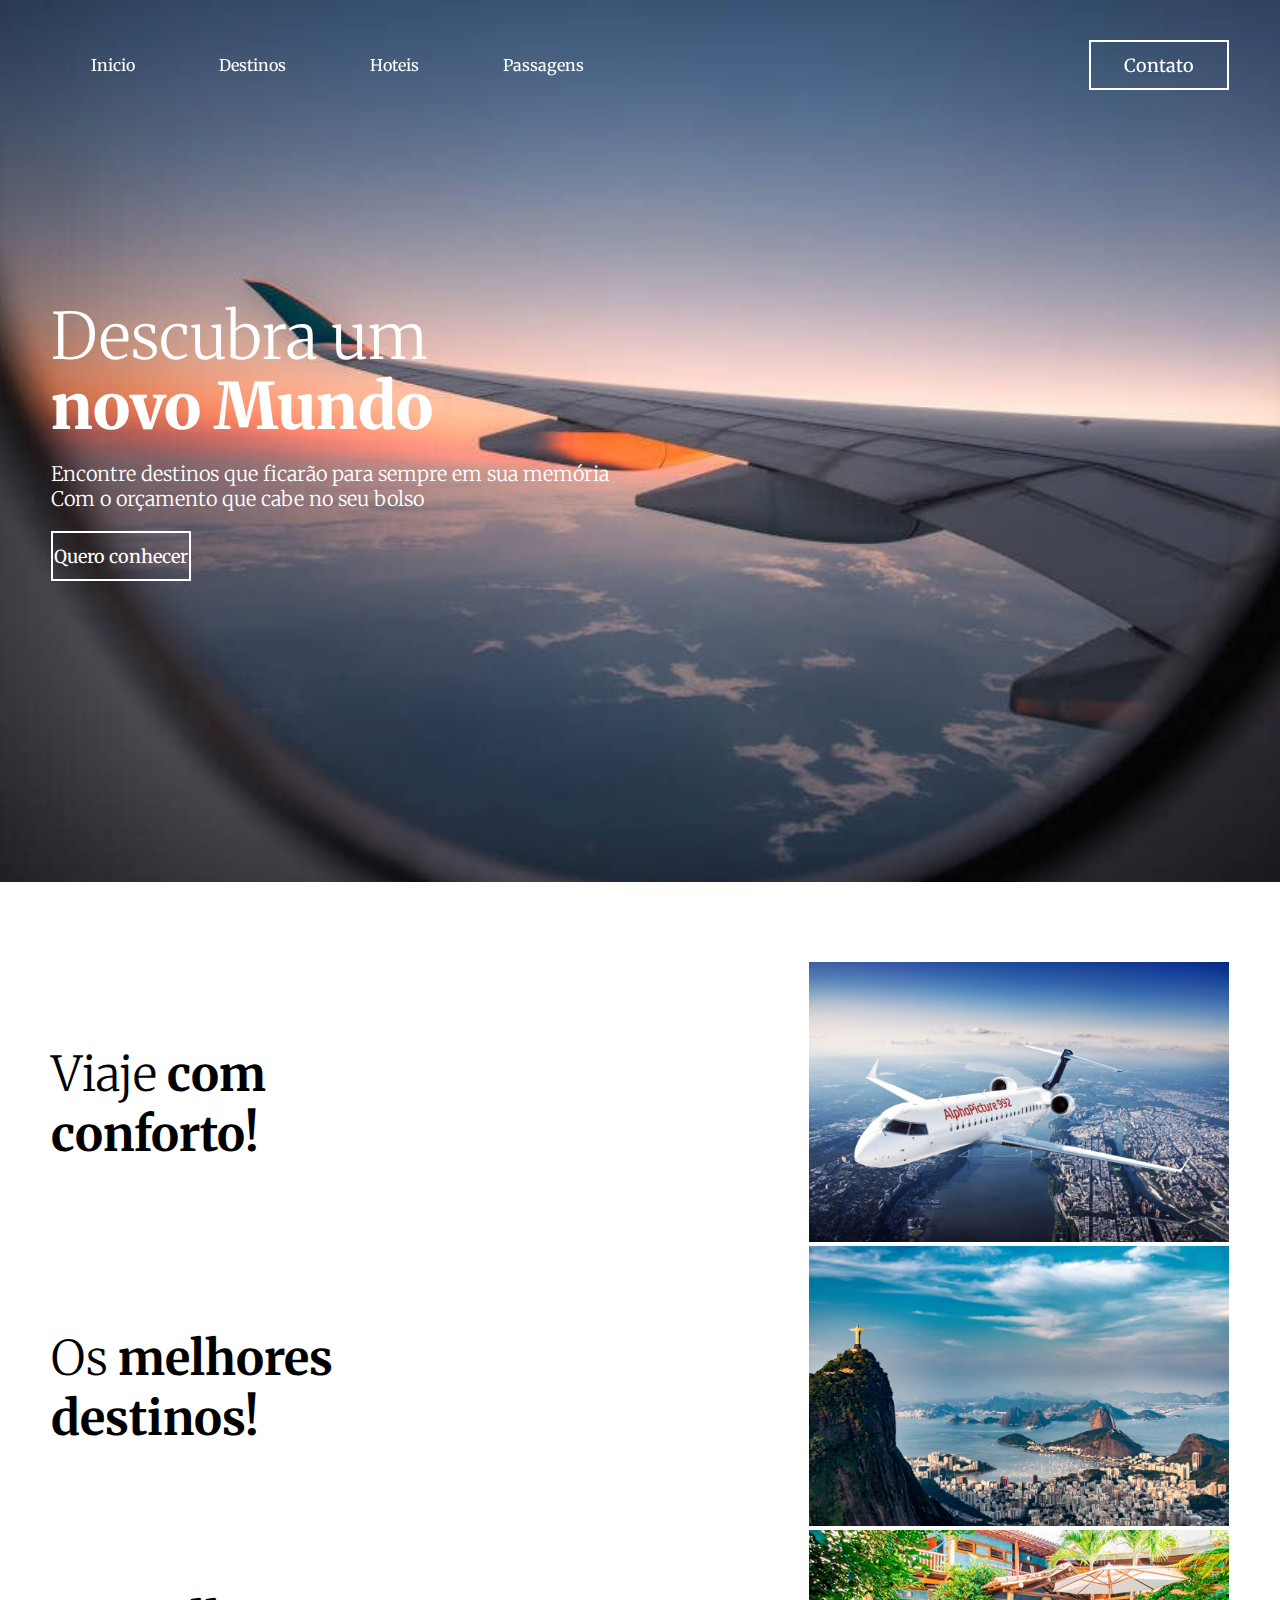
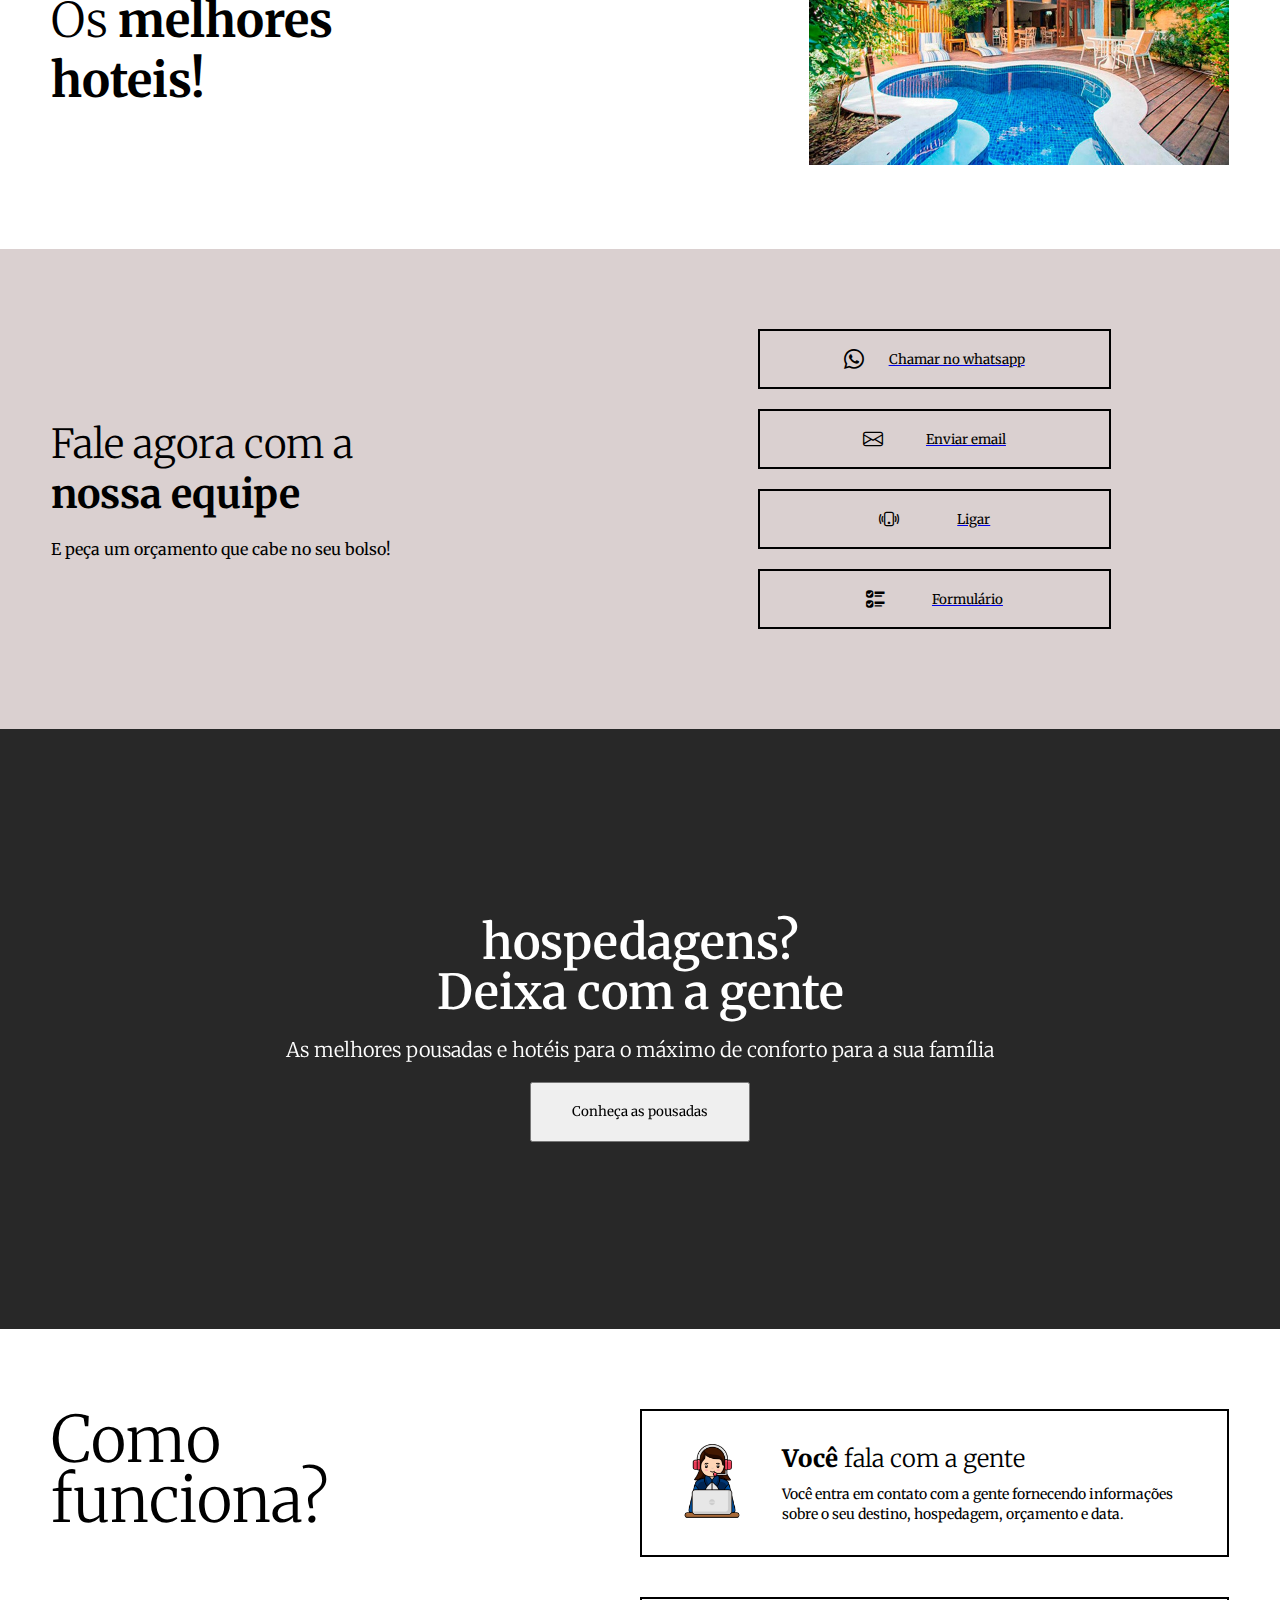
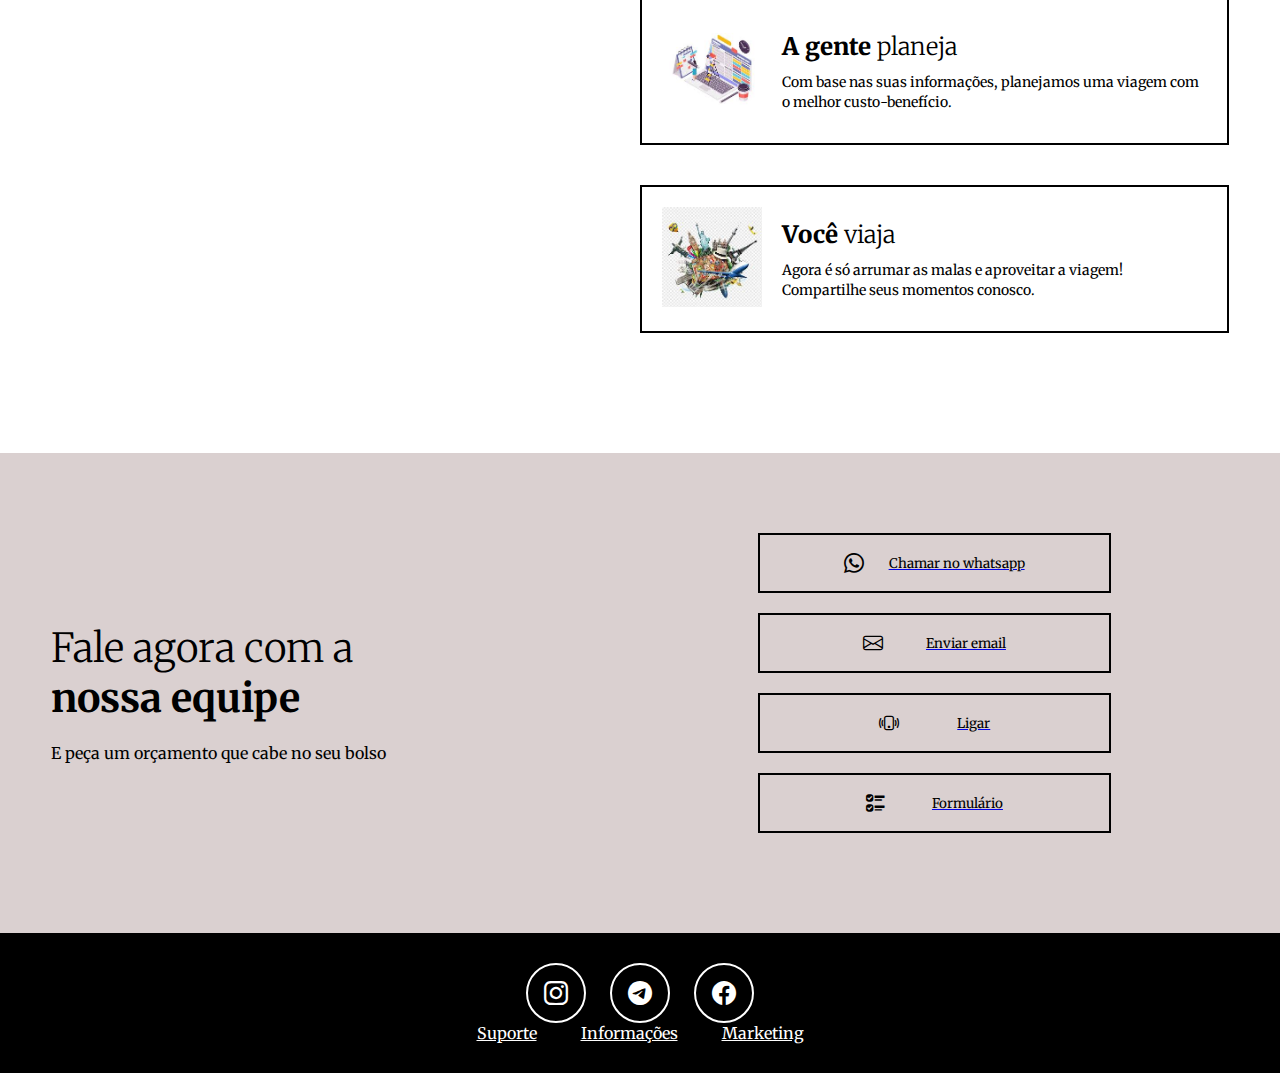
<file: index.html>
<!DOCTYPE html> 
<html lang="pt-br"> 
<head>   
<meta name="viewport" content="width=device-width, initial-scale=1.0">   
<link rel="stylesheet" href="style.css">
<link rel="stylesheet" href="responsive.css" media="screen">
 <!-- Importação das fontes do Google Fonts -->
    <link rel="preconnect" href="https://fonts.googleapis.com">
    <link rel="preconnect" href="https://fonts.gstatic.com" crossorigin>
    <link href="https://fonts.googleapis.com/css2?family=Merriweather:ital,opsz,wght@0,18..144,300..900;1,18..144,300..900&display=swap" rel="stylesheet">
<!-- Título da página exibido na aba do navegador -->
<title>passagens de avião</title> 
<!-- Importa os ícones do Bootstrap (fontes de ícones) -->
    <link rel="stylesheet" href="https://cdn.jsdelivr.net/npm/bootstrap-icons@1.13.1/font/bootstrap-icons.min.css">
</head> 
<!-- HEADER -->
    <header>
  <div class="interface">
    <!-- Menu Desktop -->
    <section class="menu-desktop">
      <nav>
        <ul>
          <li><a href="./index.html">Inicio</a></li>
          <li><a href="./destino.html">Destinos</a></li>
          <li><a href="./hoteis.html">Hoteis</a></li>
          <li><a href="./passagens.html">Passagens</a></li>
        </ul>
      </nav>
    </section>

    <!-- Botão hamburguer + Menu Mobile -->
    <div class="menu-mobile">
      <div class="btn-menu" id="btn-menu">
        <span></span>
        <span></span>
        <span></span>
      </div>
      <nav id="nav-mobile">
        <ul>
          <li><a href="./index.html">Inicio</a></li>
          <li><a href="./destino.html">Destinos</a></li>
          <li><a href="./hoteis.html">Hoteis</a></li>
          <li><a href="./passagens.html">Passagens</a></li>
         
        </ul>
      </nav>
    </div>

    <!-- Botão de Contato -->
    <section class="btn-contato">
      <a href="#"><button>Contato</button></a>
    </section>
  </div>
</header>

    </header>

    <!-- Seção principal com chamada visual do site -->
    <section class="hero-site">
        <div class="interface">
            <div class="txt-hero">
                <h1>Descubra um  <span>novo Mundo</span></h1>
                <p>Encontre destinos que ficarão para sempre em sua memória 
                <span>Com o orçamento que cabe no seu bolso</span></p>
                <a href="#">
                    <button>Quero conhecer</button>
                </a>
            </div>
        </div>
    </section>

    <!-- Seção com vantagens oferecidas -->
    <section class="vantagens">
        <div class="interface">
            
            <!-- Cada article representa uma vantagem -->
            <article class="itens-container">
                <div class="txt-itens">
                    <h3><span>Viaje</span> com<br> conforto! </h3>
                </div>
                <div class="img-itens">
                    <img src="../img/avião.jpg">
                </div>
            </article>
            
            <article class="itens-container">
                <div class="txt-itens">
                    <h3><span>Os</span> melhores<br> destinos! </h3>
                </div>
                
                <div class="img-itens">
                    <img src="../img/rio.jpg" alt="">
                </div>
            </article>

            <article class="itens-container">
                <div class="txt-itens">
                    <h3><span>Os</span> melhores<br> hoteis! </h3>
                 
                </div>
                <div class="img-itens">
                    <img src="../img/pousadas-nordeste_rosa-dos-ventos_1.jpg">
                </div>
            </article>

        </div>
    </section>

    <!-- Seção de contato com botões interativos -->
    <section class="contato">
        <div class="interface">
            <article class="txt-contato">
                <h3>Fale agora com a <span>nossa equipe</span></h3>
                <p>E peça um orçamento que cabe no seu bolso!</p>
            </article>
           
            <article class="icons-contato">
                <!-- Botão com ícone do WhatsApp -->
                <a href="#">
                    <button><i class="bi bi-whatsapp"></i> <p>Chamar no whatsapp</p></button> 
                </a>
                <!-- Botão com ícone de email -->
                <a href="#">
                    <button><i class="bi bi-envelope"></i><p>Enviar email</p></button> 
                </a>
                <!-- Botão com ícone de telefone -->
                <a href="#">
                    <button><i class="bi bi-phone-vibrate"></i><p>Ligar</p></button> 
                </a>
                <!-- Botão com ícone de formulário -->
                <a href="#">
                    <button><i class="bi bi-ui-checks"></i><p>Formulário</p></button> 
                </a>
            </article>
        </div>
    </section>

    <!-- Seção sobre hospedagens -->
    <section class="hoteis">
        <div class="interface">
            <h3>hospedagens? <span>Deixa com a gente</span></h3>
            <p>As melhores pousadas e hotéis para o máximo de conforto para a sua família</p>
            <a href="#">
                <button>Conheça as pousadas</button>
            </a>
        </div>

        <!-- Camada escura sobre a imagem de fundo (possivelmente para contraste) -->
        <div class="overlay"></div>
    </section>

    <!-- Seção explicando como funciona o serviço -->
    <section class="como-funciona">
        <div class="interface">
            <div class="txt-funciona">
                <h3>Como <span>funciona?</span></h3>
            </div>

            <div class="instrucoes">
                <!-- Etapa 1 -->
                <article class="instru-box">
                    <div class="img-instru-box">
                        <img src="../img/moça.png" alt="">
                    </div>
                    <div class="txt-instru-box">
                        <h4>Você <span>fala com a gente</span></h4>
                        <p>Você entra em contato com a gente fornecendo informações sobre o seu destino, hospedagem, orçamento e data.</p>  
                    </div>
                </article>

                <!-- Etapa 2 -->
                <article class="instru-box">
                    <div class="img-instru-box">
                        <img src="../img/planejamento.jpeg">
                    </div>
                    <div class="txt-instru-box">
                        <h4>A gente <span>planeja</span></h4>
                        <p>Com base nas suas informações, planejamos uma viagem com o melhor custo-benefício.</p>  
                    </div>
                </article>

                <!-- Etapa 3 -->
                <article class="instru-box">
                    <div class="img-instru-box">
                        <img src="../img/viagem.jpeg">
                    </div>
                    <div class="txt-instru-box">
                        <h4>Você <span>viaja</span></h4>
                        <p>Agora é só arrumar as malas e aproveitar a viagem! Compartilhe seus momentos conosco.</p>  
                    </div>
                </article>
            </div>
        </div>
    </section>

    <!-- Repetição da seção de contato (pode ser para reforçar o CTA no final) -->
    <section class="contato">
        <div class="interface">
            <article class="txt-contato">
                <h3>Fale agora com a <span>nossa equipe</span></h3>
                <p>E peça um orçamento que cabe no seu bolso</p>
            </article>
           
            <article class="icons-contato">
                <a href="#">
                    <button><i class="bi bi-whatsapp"></i> <p>Chamar no whatsapp</p></button> 
                </a>
                <a href="#">
                    <button><i class="bi bi-envelope"></i><p>Enviar email</p></button> 
                </a>
                <a href="#">
                    <button><i class="bi bi-phone-vibrate"></i><p>Ligar</p></button> 
                </a>
                <a href="#">
                    <button><i class="bi bi-ui-checks"></i><p>Formulário</p></button> 
                </a>
            </article>
        </div>
    </section>

    <!-- Rodapé do site com redes sociais e links úteis -->
    <footer>
        <div class="interface">

            <!-- Ícones de redes sociais -->
            <section class="top-footer">
                <a href="#"><button><i class="bi bi-instagram"></i></button></a>
                <a href="#"><button><i class="bi bi-telegram"></i></button></a>
                <a href="#"><button><i class="bi bi-facebook"></i></button></a>
            </section>

            <!-- Links rápidos do rodapé -->
            <section class="middle-footer">
                <a href="#">Suporte</a>
                <a href="#">Informações</a>
                <a href="#">Marketing</a>
            </section>

            <!-- Área vazia, possível para direitos autorais ou termos -->
            <section class="bottom-footer">
            </section>
        </div>
    </footer>
<script>
  const btnMenu = document.getElementById('btn-menu');
  const navMobile = document.getElementById('nav-mobile');

  btnMenu.addEventListener('click', () => {
    navMobile.classList.toggle('active');
  });
</script>

</body> 
</html>
</file>
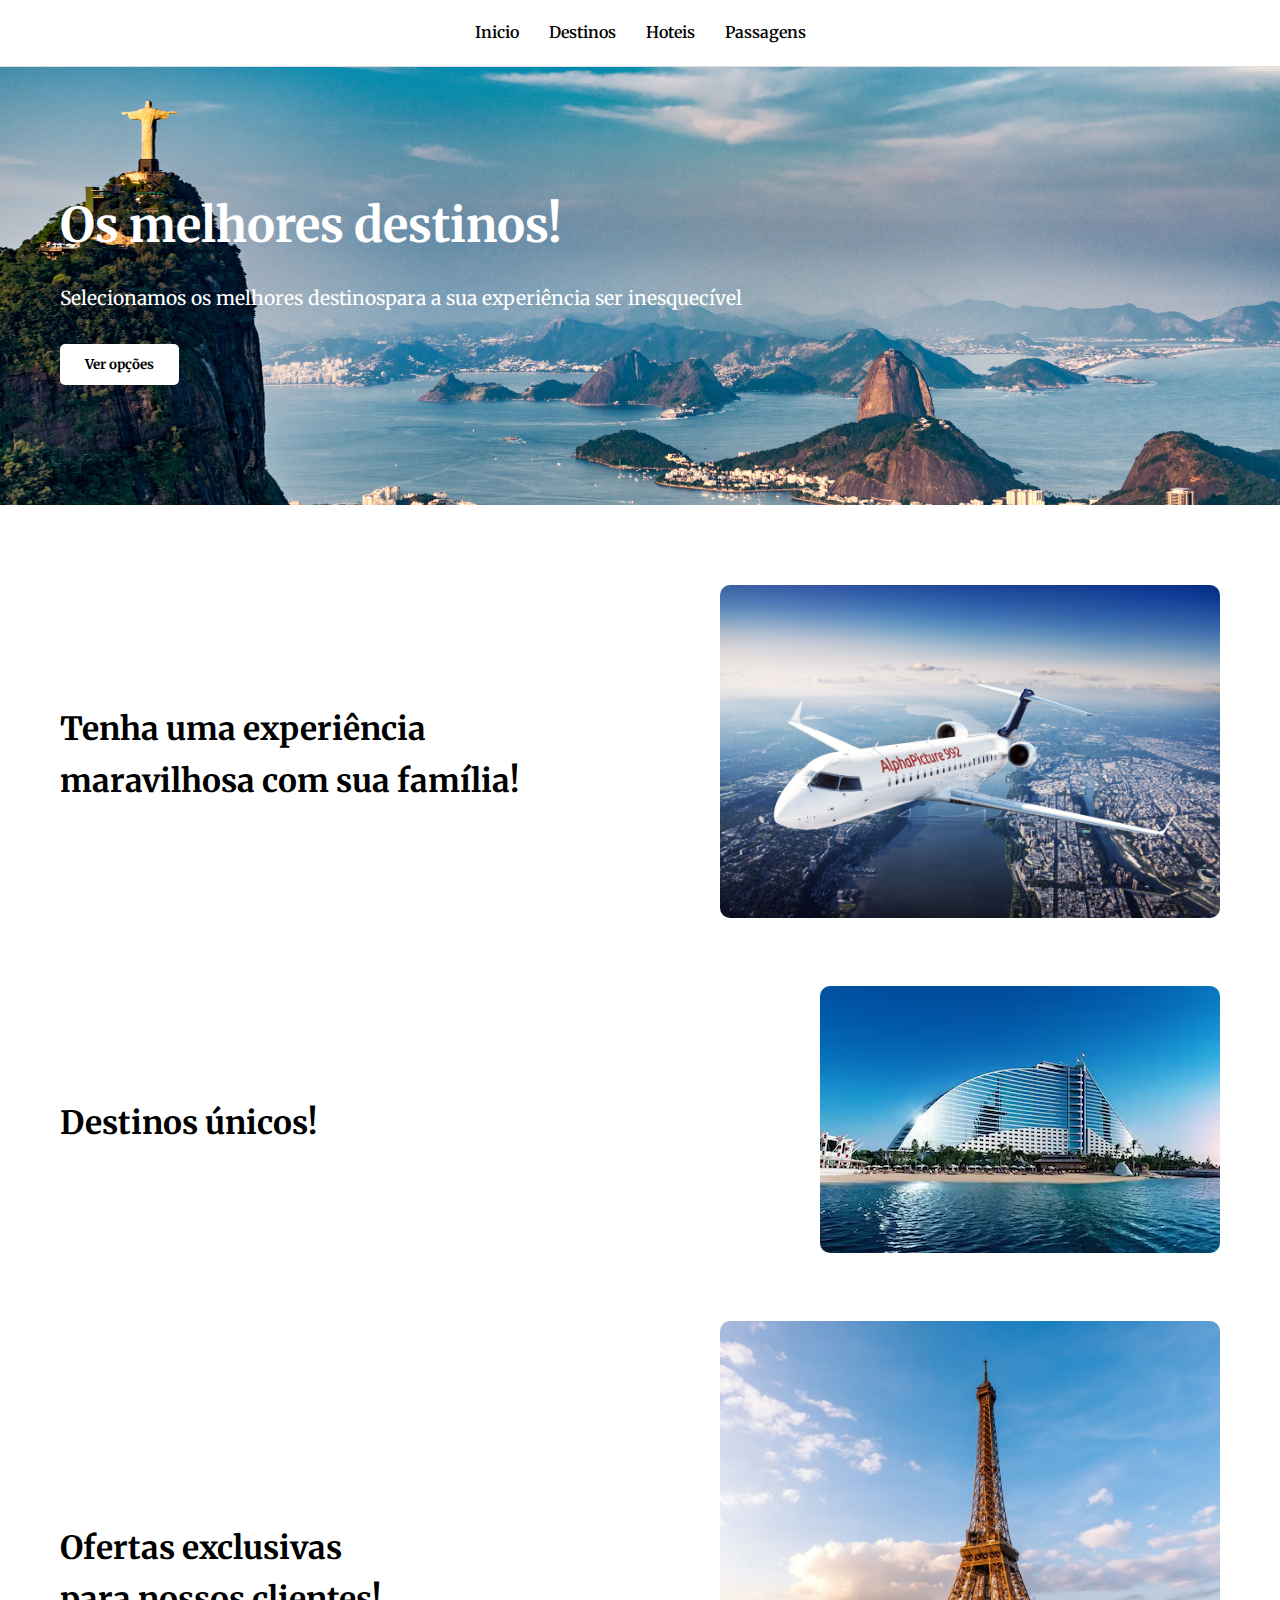
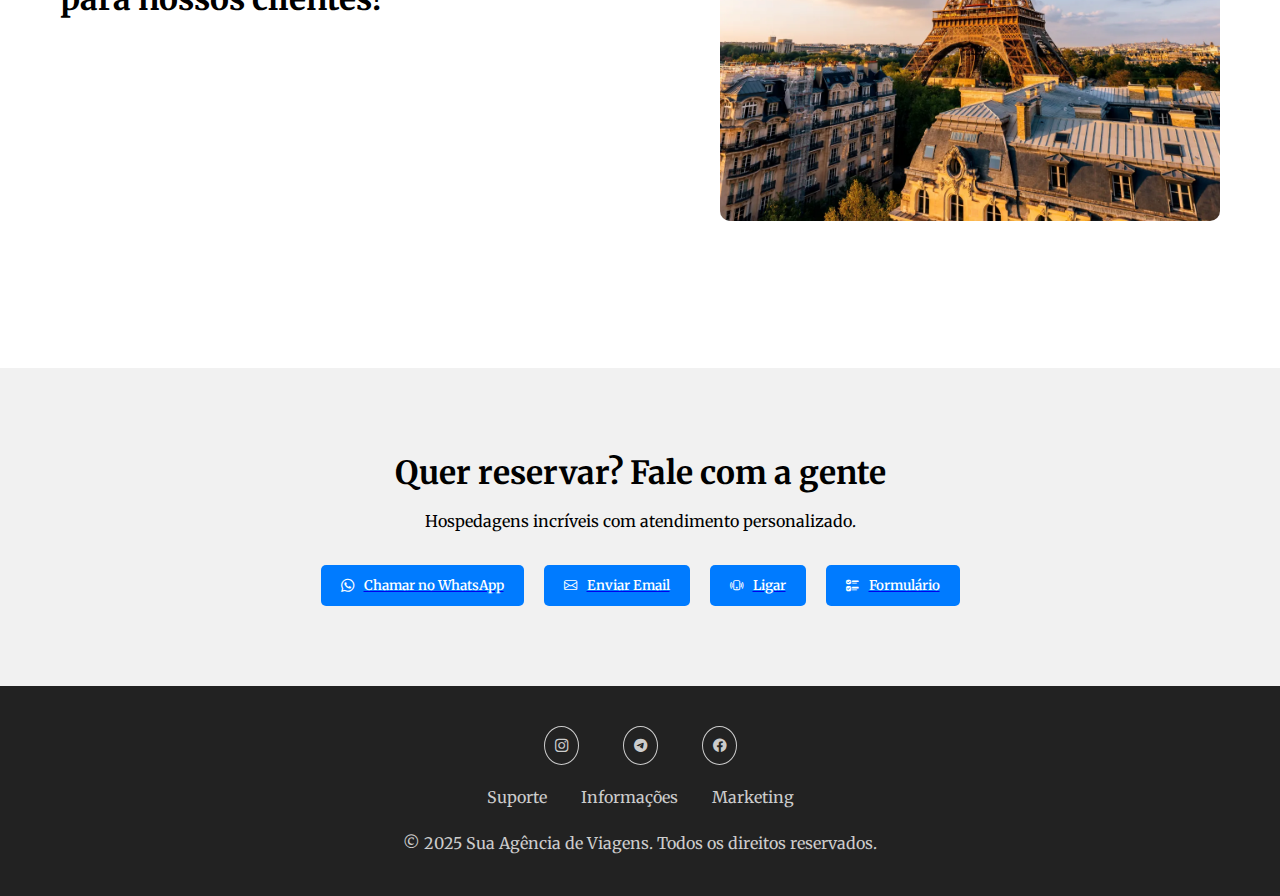
<file: destino.html>
<!DOCTYPE html>
<html lang="pt-br">
<head>
    <meta name="viewport" content="width=device-width, initial-scale=1.0">
    <link rel="stylesheet" href="destino.css">
    <link rel="stylesheet" href="responsive.css" media="screen">
    <link rel="preconnect" href="https://fonts.googleapis.com">
    <link rel="preconnect" href="https://fonts.gstatic.com" crossorigin>
    <link href="https://fonts.googleapis.com/css2?family=Merriweather:wght@300;600;800&display=swap" rel="stylesheet">
    <link rel="stylesheet" href="https://cdn.jsdelivr.net/npm/bootstrap-icons@1.13.1/font/bootstrap-icons.min.css">
    <title>Hotéis & Pousadas</title>
</head>
<body>

    <!-- HEADER -->
    <header>
        <div class="interface">
            <section class="menu-desktop">
                <nav>
                    <ul>
                        <li><a href="index.html">Inicio</a></li>
                        <li><a href="destino.html">Destinos</a></li>
                        <li><a href="hoteis.html">Hoteis</a></li>
                        <li><a href="passagens.html">Passagens</a></li>
                    </ul>
                </nav>
            </section>
           
        </div>
    </header>

    <!-- HERO SECTION: HOTÉIS -->
    <section class="hero-site" style="background-image: url(../img/rio.jpg);">
        <div class="interface">
            <div class="txt-hero">
                <h1> <span>Os melhores destinos!</span></h1>
                <p>Selecionamos os melhores destinos<span>para a sua experiência ser inesquecível</span></p>
                <a href="#"><button>Ver opções</button></a>
            </div>
        </div>
    </section>

    <!-- VANTAGENS -->
    <section class="vantagens">
        <div class="interface">

            <article class="itens-container">
                <div class="txt-itens">
                    <h3><span>Tenha uma experiência</span><br>maravilhosa com sua família!</h3>
                </div>
                <div class="img-itens">
                    <img src="../img/avião.jpg" alt="Hotel de luxo">
                </div>
            </article>

            <article class="itens-container">
                <div class="txt-itens">
                    <h3><span>Destinos</span> únicos!</h3>
                </div>
                <div class="img-itens">
                    <img src="../img/prédio" alt="">
                </div>
            </article>

            <article class="itens-container">
                <div class="txt-itens">
                    <h3><span>Ofertas</span> exclusivas<br> para nossos clientes!</h3>
                </div>
                <div class="img-itens">
                    <img src="../img/torre-eiffel.webp" alt="Promoção hotel">
                </div>
            </article>

        </div>
    </section>

    <!-- CONTATO -->
    <section class="contato">
        <div class="interface">
            <article class="txt-contato">
                <h3>Quer reservar? <span>Fale com a gente</span></h3>
                <p>Hospedagens incríveis com atendimento personalizado.</p>
            </article>
            <article class="icons-contato">
                <a href="#"><button><i class="bi bi-whatsapp"></i><p>Chamar no WhatsApp</p></button></a>
                <a href="#"><button><i class="bi bi-envelope"></i><p>Enviar Email</p></button></a>
                <a href="#"><button><i class="bi bi-phone-vibrate"></i><p>Ligar</p></button></a>
                <a href="#"><button><i class="bi bi-ui-checks"></i><p>Formulário</p></button></a>
            </article>
        </div>
    </section>

    <!-- FOOTER -->
    <footer>
        <div class="interface">
            <section class="top-footer">
                <a href="#"><button><i class="bi bi-instagram"></i></button></a>
                <a href="#"><button><i class="bi bi-telegram"></i></button></a>
                <a href="#"><button><i class="bi bi-facebook"></i></button></a>
            </section>
            <section class="middle-footer">
                <a href="#">Suporte</a>
                <a href="#">Informações</a>
                <a href="#">Marketing</a>
            </section>
            <section class="bottom-footer">
                <p>&copy; 2025 Sua Agência de Viagens. Todos os direitos reservados.</p>
            </section>
        </div>
    </footer>

</body>
</html>
</file>
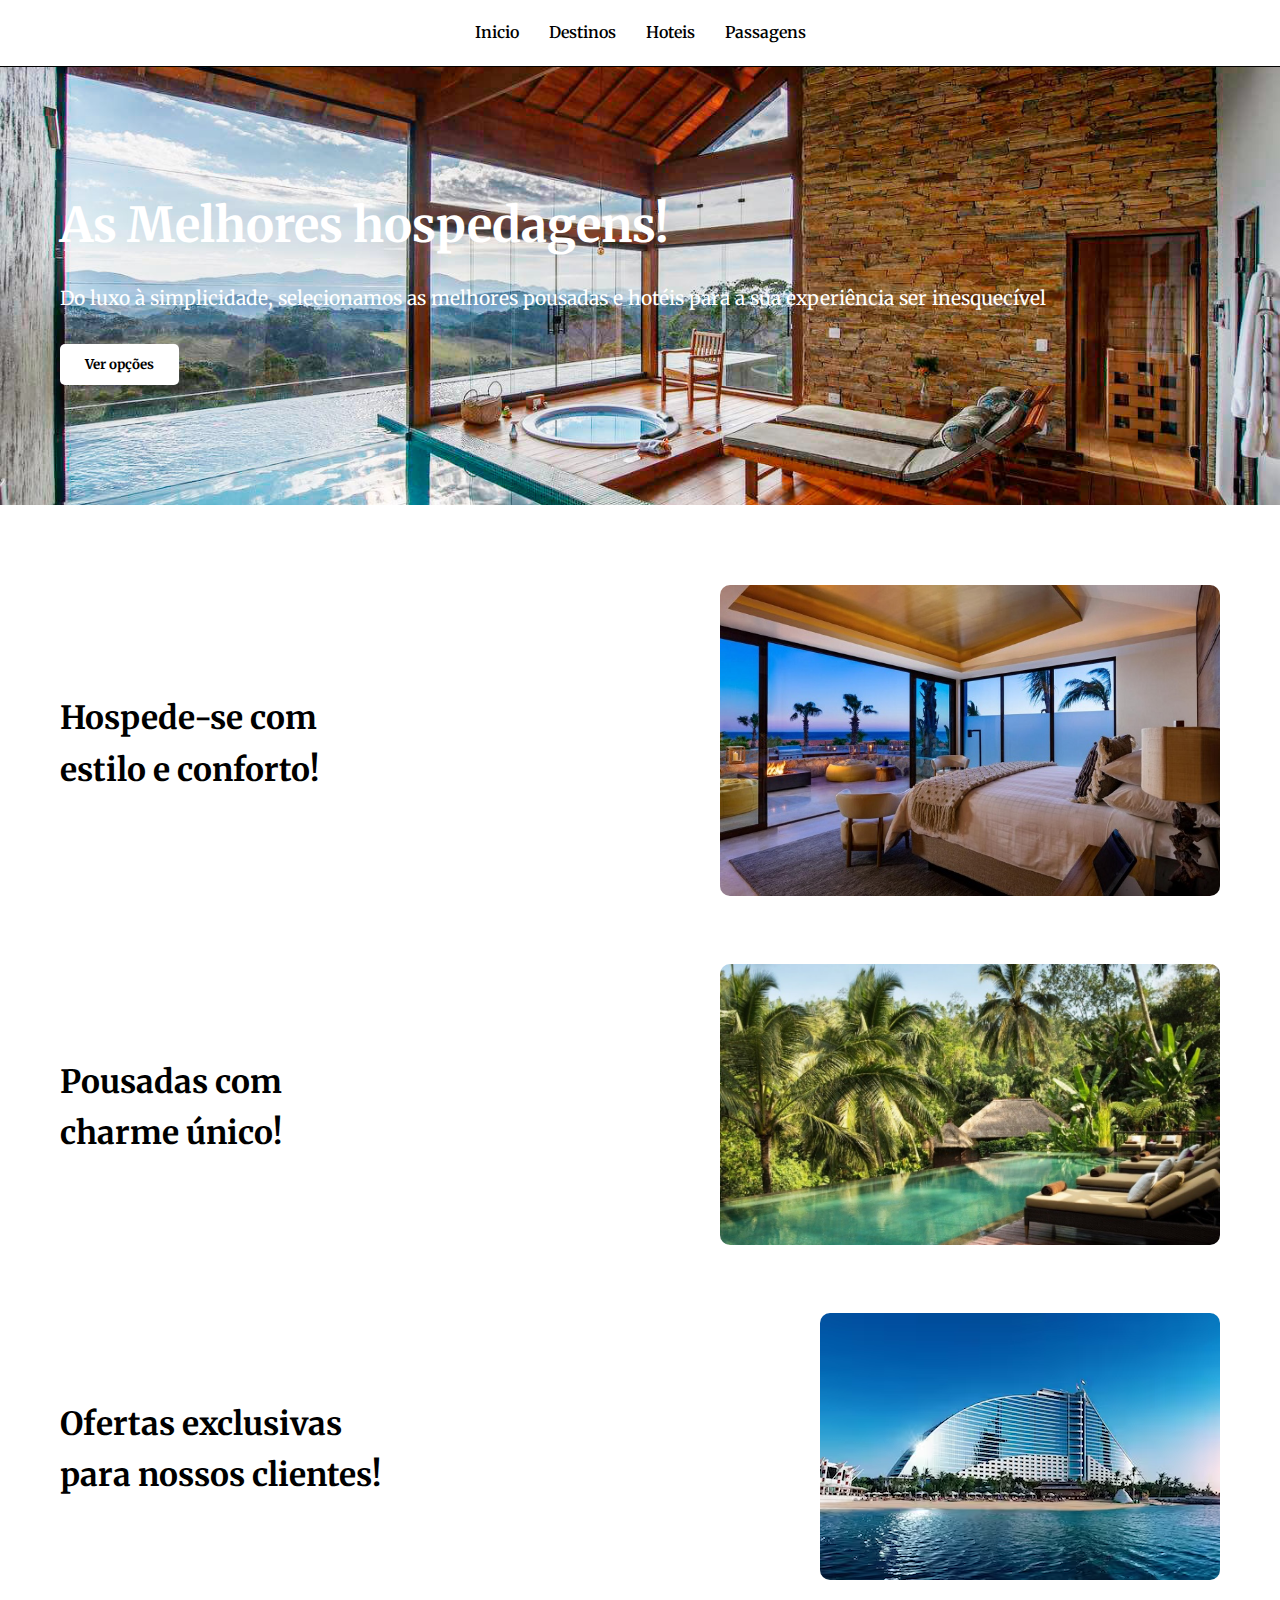
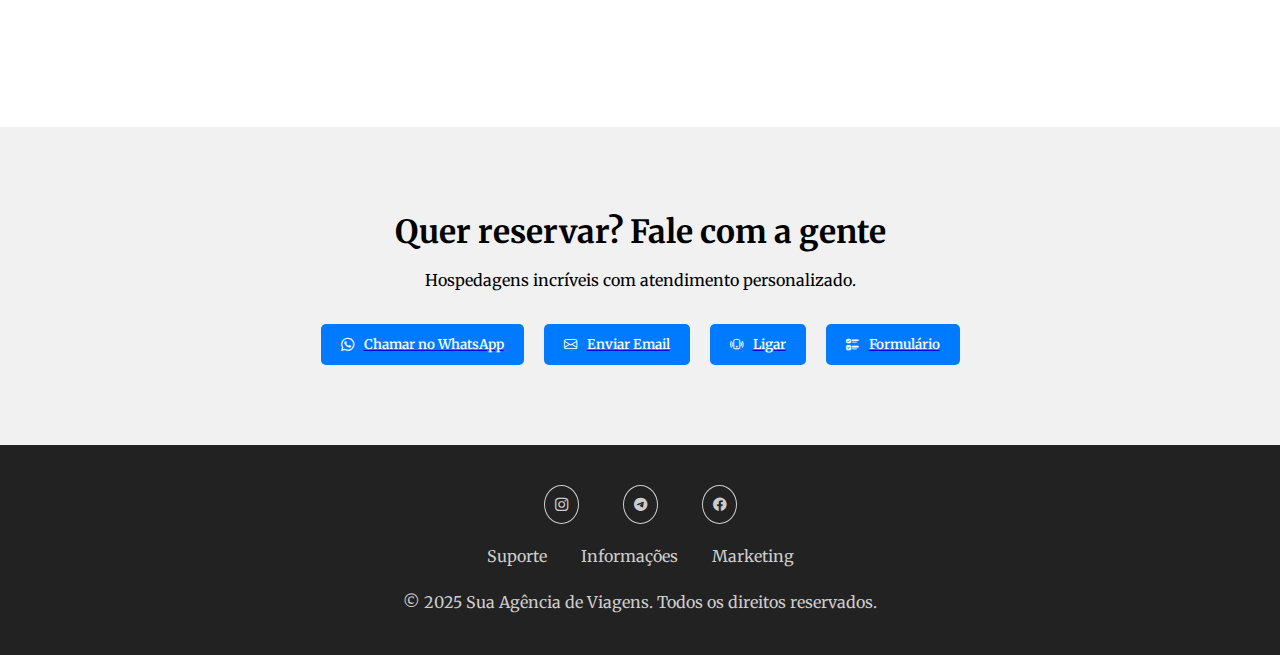
<file: hoteis.html>
<!DOCTYPE html>
<html lang="pt-br">
<head>
    <meta name="viewport" content="width=device-width, initial-scale=1.0">
    <link rel="stylesheet" href="hoteis.css">
    <link rel="stylesheet" href="responsive.css" media="screen">
    <link rel="preconnect" href="https://fonts.googleapis.com">
    <link rel="preconnect" href="https://fonts.gstatic.com" crossorigin>
    <link href="https://fonts.googleapis.com/css2?family=Merriweather:wght@300;600;800&display=swap" rel="stylesheet">
    <link rel="stylesheet" href="https://cdn.jsdelivr.net/npm/bootstrap-icons@1.13.1/font/bootstrap-icons.min.css">
    <title>Hotéis & Pousadas</title>
</head>
<body>

    <!-- HEADER -->
    <header>
        <div class="interface">
            <section class="menu-desktop">
                <nav>
                    <ul>
                        <li><a href="index.html">Inicio</a></li>
                        <li><a href="destino.html">Destinos</a></li>
                        <li><a href="hoteis.html">Hoteis</a></li>
                        <li><a href="passagens.html">Passagens</a></li>
                    </ul>
                </nav>
            </section>
           
        </div>
    </header>

    <!-- HERO SECTION: HOTÉIS -->
    <section class="hero-site" style="background-image: url(../img/pousada-quinta-dos-pinhais-1.jpg);">
        <div class="interface">
            <div class="txt-hero">
                <h1>As <span>Melhores hospedagens!</span></h1>
                <p>Do luxo à simplicidade, selecionamos as melhores pousadas e hotéis <span>para a sua experiência ser inesquecível</span></p>
                <a href="#"><button>Ver opções</button></a>
            </div>
        </div>
    </section>

    <!-- VANTAGENS DOS HOTÉIS -->
    <section class="vantagens">
        <div class="interface">

            <article class="itens-container">
                <div class="txt-itens">
                    <h3>Hospede-se com<br>estilo e conforto!</h3>
                </div>
                <div class="img-itens">
                    <img src="../img/quarto-hotel-de-luxo-los-cabos.jpg" alt="Hotel de luxo">
                </div>
            </article>

            <article class="itens-container">
                <div class="txt-itens">
                    <h3>Pousadas com<br>charme único!</h3>
                </div>
                <div class="img-itens">
                    <img src="../img/hotel natureza.jpg" alt="Pousada natureza">
                </div>
            </article>

            <article class="itens-container">
                <div class="txt-itens">
                    <h3>Ofertas exclusivas<br> para nossos clientes!</h3>
                </div>
                <div class="img-itens">
                    <img src="../img/prédio" alt="Promoção hotel">
                </div>
            </article>

        </div>
    </section>

    <!-- CONTATO -->
    <section class="contato">
        <div class="interface">
            <article class="txt-contato">
                <h3>Quer reservar? <span>Fale com a gente</span></h3>
                <p>Hospedagens incríveis com atendimento personalizado.</p>
            </article>
            <article class="icons-contato">
                <a href="#"><button><i class="bi bi-whatsapp"></i><p>Chamar no WhatsApp</p></button></a>
                <a href="#"><button><i class="bi bi-envelope"></i><p>Enviar Email</p></button></a>
                <a href="#"><button><i class="bi bi-phone-vibrate"></i><p>Ligar</p></button></a>
                <a href="#"><button><i class="bi bi-ui-checks"></i><p>Formulário</p></button></a>
            </article>
        </div>
    </section>

    <!-- FOOTER -->
    <footer>
        <div class="interface">
            <section class="top-footer">
                <a href="#"><button><i class="bi bi-instagram"></i></button></a>
                <a href="#"><button><i class="bi bi-telegram"></i></button></a>
                <a href="#"><button><i class="bi bi-facebook"></i></button></a>
            </section>
            <section class="middle-footer">
                <a href="#">Suporte</a>
                <a href="#">Informações</a>
                <a href="#">Marketing</a>
            </section>
            <section class="bottom-footer">
                <p>&copy; 2025 Sua Agência de Viagens. Todos os direitos reservados.</p>
            </section>
        </div>
    </footer>

</body>
</html>
</file>
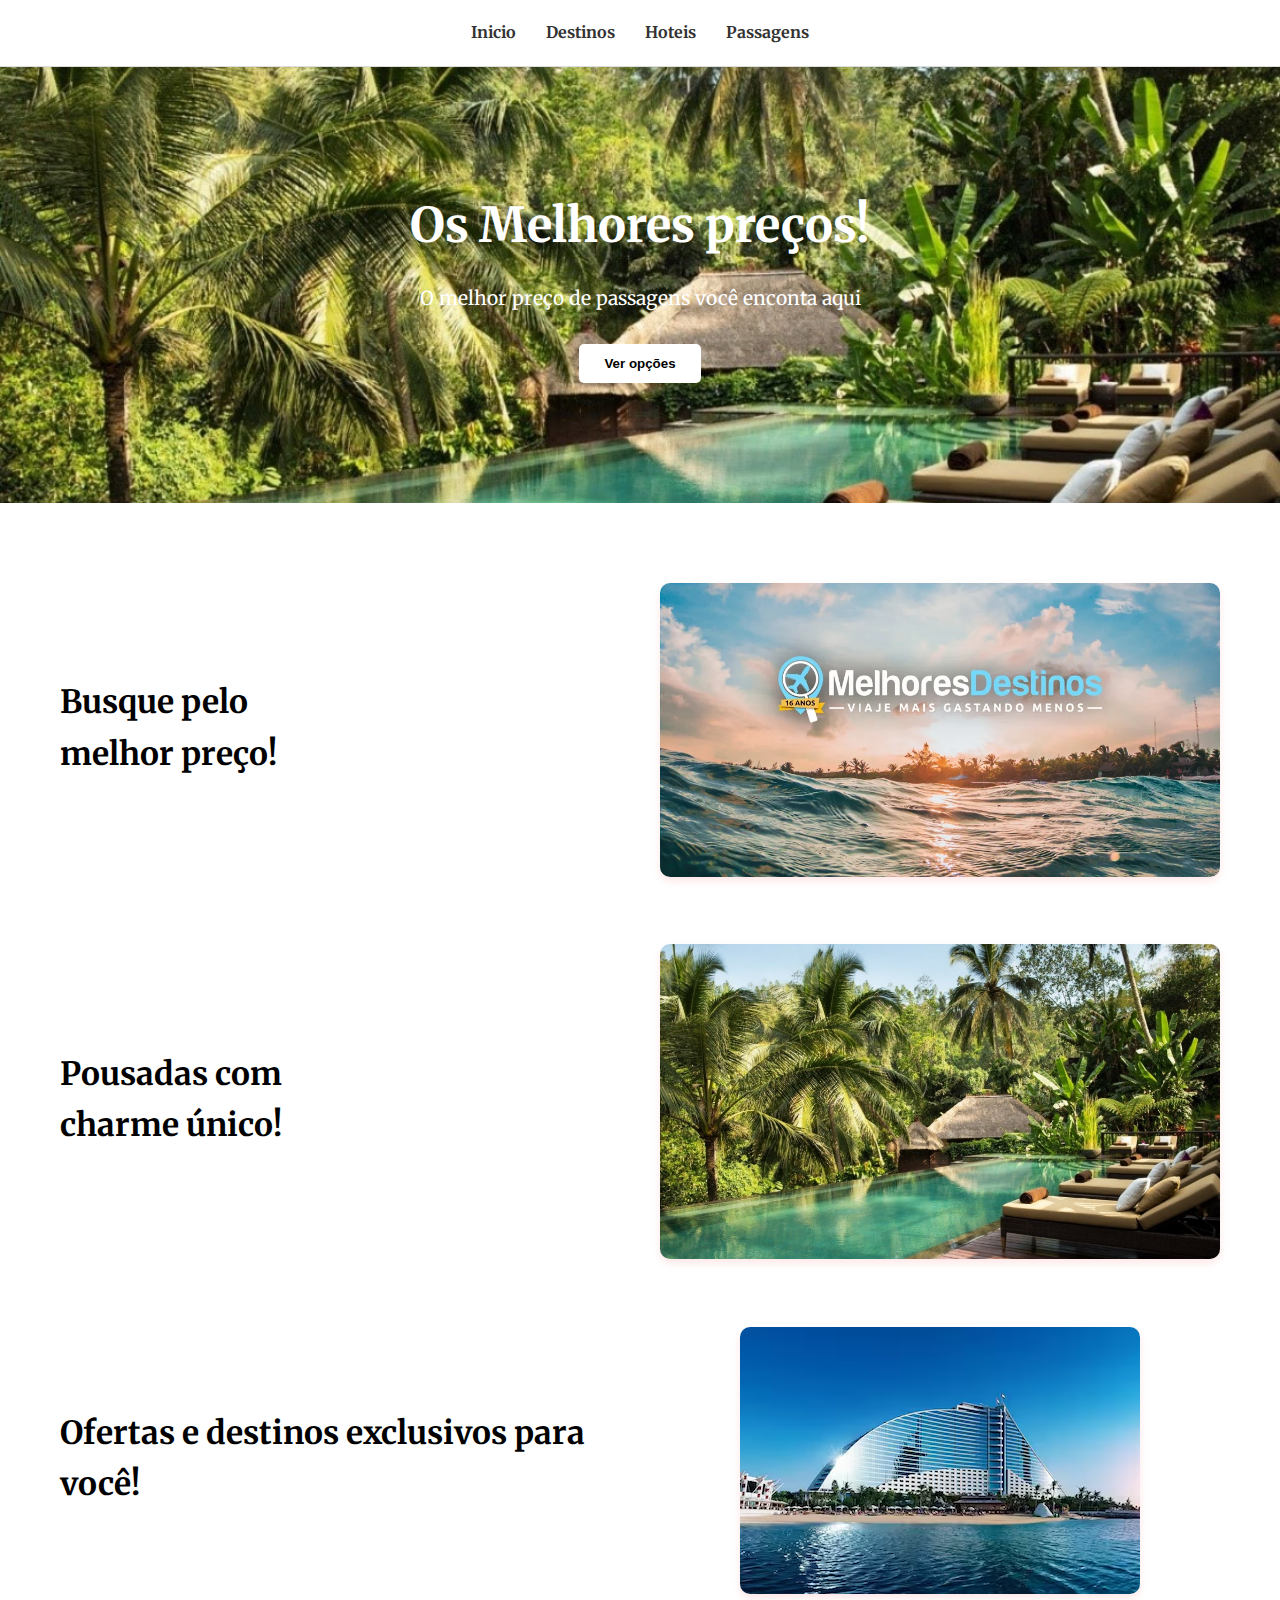
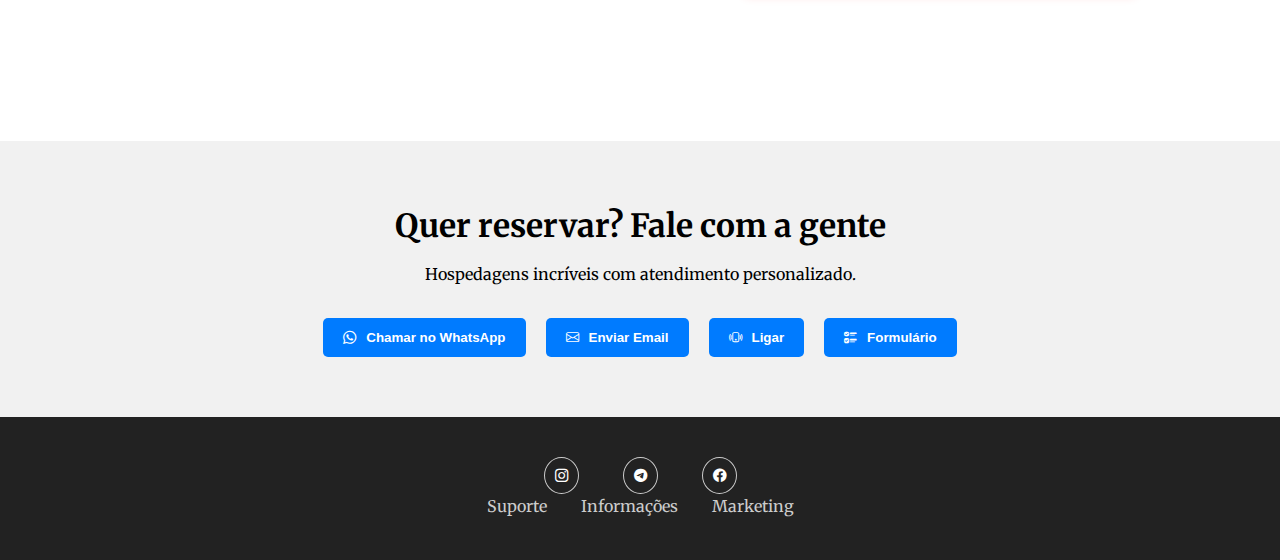
<file: passagens.html>
<!DOCTYPE html>
<html lang="pt-br">
<head>
    <meta name="viewport" content="width=device-width, initial-scale=1.0">
    <link rel="stylesheet" href="passagens.css">
    <link rel="stylesheet" href="responsive.css" media="screen">
    <link rel="preconnect" href="https://fonts.googleapis.com">
    <link rel="preconnect" href="https://fonts.gstatic.com" crossorigin>
    <link href="https://fonts.googleapis.com/css2?family=Merriweather:wght@300;600;800&display=swap" rel="stylesheet">
    <link rel="stylesheet" href="https://cdn.jsdelivr.net/npm/bootstrap-icons@1.13.1/font/bootstrap-icons.min.css">
    <title>Hotéis e Pousadas</title>
</head>
<body>

    <!-- HEADER -->
    <header>
        <div class="interface">
            <section class="menu-desktop">
                <nav>
                    <ul>
                        <li><a href="index.html">Inicio</a></li>
                        <li><a href="destino.html">Destinos</a></li>
                        <li><a href="hoteis.html">Hoteis</a></li>
                        <li><a href="passagens.html">Passagens</a></li>
                    </ul>
                </nav>
            </section>
           
        </div>
    </header>

    <!-- HERO SECTION: HOTÉIS -->
    <section class="hero-site" style="background-image: url(../img/hotel\ natureza.jpg);">
        <div class="interface">
            <div class="txt-hero">
                <h1>Os <span>Melhores preços! </span></h1>
                <p>O melhor preço de passagens você enconta aqui</p>
                <a href="#"><button>Ver opções</button></a>
            </div>
        </div>
    </section>

    <!-- VANTAGENS DOS HOTÉIS -->
    <section class="vantagens">
        <div class="interface">

            <article class="itens-container">
                <div class="txt-itens">
                    <h3><span>Busque </span> pelo<br> melhor preço!</h3>
                </div>
                <div class="img-itens">
                    <img src="../img/promoções" alt="Hotel de luxo">
                </div>
            </article>

            <article class="itens-container">
                <div class="txt-itens">
                    <h3><span>Pousadas</span> com<br> charme único!</h3>
                </div>
                <div class="img-itens">
                    <img src="../img/hotel natureza.jpg" alt="Pousada natureza">
                </div>
            </article>

            <article class="itens-container">
                <div class="txt-itens">
                    <h3><span>Ofertas e destinos exclusivos para você!</h3>
                </div>
                <div class="img-itens">
                    <img src="../img/prédio" alt="">
                </div>
            </article>

        </div>
    </section>

    <!-- CONTATO -->
    <section class="contato">
        <div class="interface">
            <article class="txt-contato">
                <h3>Quer reservar? <span>Fale com a gente</span></h3>
                <p>Hospedagens incríveis com atendimento personalizado.</p>
            </article>
            <article class="icons-contato">
                <a href="#"><button><i class="bi bi-whatsapp"></i><p>Chamar no WhatsApp</p></button></a>
                <a href="#"><button><i class="bi bi-envelope"></i><p>Enviar Email</p></button></a>
                <a href="#"><button><i class="bi bi-phone-vibrate"></i><p>Ligar</p></button></a>
                <a href="#"><button><i class="bi bi-ui-checks"></i><p>Formulário</p></button></a>
            </article>
        </div>
    </section>

    <!-- FOOTER -->
    <footer>
        <div class="interface">
            <section class="top-footer">
                <a href="#"><button><i class="bi bi-instagram"></i></button></a>
                <a href="#"><button><i class="bi bi-telegram"></i></button></a>
                <a href="#"><button><i class="bi bi-facebook"></i></button></a>
            </section>
            <section class="middle-footer">
                <a href="#">Suporte</a>
                <a href="#">Informações</a>
                <a href="#">Marketing</a>
            </section>
            <section class="bottom-footer">
              
            </section>
        </div>
    </footer>

</body>
</html>
</file>
<file: style.css>
* {
    margin: 0;
    padding: 0;
    box-sizing: border-box;
    font-family: "Merriweather", serif;
}

/* Cor de fundo do body */
body {
    background-color: rgb(255, 255, 255);
}

/* Container central com largura máxima */
.interface {
    max-width: 1280px;
    margin: 0 auto;
    padding: 0 4%;
}

/* ---------------- Estilização do HEADER ---------------- */
header {
    width: 100%;
    padding: 40px 0;
    position: fixed;
    top: 0;
    left: 0;
}

/* Alinhamento interno do header */
header .interface {
    display: flex;
    justify-content: space-between;
    align-items: center;
}

/* Remove os marcadores da lista do menu */
header .menu-desktop nav ul {
    list-style-type: none;
}

/* Itens do menu alinhados em linha */
header .menu-desktop nav ul li {
    display: inline-block;
    margin: 0 40px;
}

/* Links do menu */
header .menu-desktop nav ul li a {
    color: rgb(255, 255, 255);
    text-decoration: none;
    display: inline-block;
    transition: 2s;
}

/* Efeito hover nos links do menu */
.menu-desktop nav a:hover {
    transform: scale(1.05);
}

/* Botões padrão do site */
header .btn-contato button, .hero-site button, hoteis button {
    width: 140px;
    height: 50px;
    font-size: 18px;
    background-color: transparent;
    border: 2px solid #fff;
    color: #fff;
    cursor: pointer;
    transition: .5s;
}

/* Hover nos botões */
header .btn-contato button:hover, .hero-site button:hover, .hoteis button:hover {
    background-color: #fff;
    color: #000;
}

/* ---------------- Hero Section (banner principal) ---------------- */
section.hero-site {
    height: 98vh;
    background-image: url(../img/asa\ de\ avião.jpg);
    background-repeat: no-repeat;
    background-size: cover;
    background-position: center;
    color: #fff;
}

/* Centralização do conteúdo */
.hero-site .interface {
    display: flex;
    align-items: center;
    height: 100%;
}

/* Título principal */
.hero-site .txt-hero h1 {
    font-size: 4em;
    line-height: 70px;
    font-weight: 200;
}

/* Destaque no título */
.hero-site .txt-hero h1 span {
    display: block;
    font-weight: 800;
}

/* Parágrafo do banner */
.hero-site .txt-hero p {
    font-size: 20px;
    font-weight: 300;
    margin: 20px 0;
}

/* Destaca parte do parágrafo */
.hero-site .txt-hero p span {
    display: block;
}

/* Botão do banner */
hero-site button {
    width: 220px;
    height: 60px;
    font-size: 20px;
}

/* ---------------- Seção VANTAGENS ---------------- */
section.vantagens {
    padding: 80px 0;
}

/* Layout das vantagens */
.vantagens .itens-container {
    display: flex;
    align-items: center;
    justify-content: space-between;
}

/* Imagem das vantagens */
.vantagens .itens-container .img-itens img {
    max-width: 420px;
}

/* Título das vantagens */
.vantagens .itens-container .txt-itens h3 {
    font-size: 3em;
}

/* Destaque dentro do título */
.itens-container .txt-itens h3 span {
    font-weight: 100;
    display: inline-block;
}

/* ---------------- Seção CONTATO ---------------- */
section.contato {
    background-color: #dad0d0;
    padding: 80px 0;
}

/* Layout de texto e ícones lado a lado */
.txt-contato, .icons-contato {
    display: inline-block;
    width: 50%;
    margin-right: -4px;
    vertical-align: middle;
}

/* Título da seção de contato */
.contato .txt-contato h3 {
    font-size: 2.5em;
    line-height: 50px;
    font-weight: 300;
    margin-bottom: 20px;
}

.contato .txt-contato h3 span {
    display: block;
    font-weight: 700;
}

/* Link dos botões */
.contato .icons-contao a {
    text-decoration: none;
}

/* Estilo dos botões de contato */
.contato .icons-contato button {
    display: flex;
    width: 60%;
    height: 60px;
    margin: 0 auto 20px auto;
    align-items: center;
    justify-content: space-evenly;
    padding: 0 60px;
    background-color: transparent;
    border: 2px solid #000;
    cursor: pointer;
}

/* Ícones nos botões */
.contato .icons-contato button i {
    font-size: 20px;
}

/* Hover nos botões de contato */
.contato .icons-contato button:hover {
    background-color: #000;
}

/* Cores dos ícones e textos ao passar o mouse */
.contato .icons-contato button:hover i,
.contato .icons-contato button:hover 
p {
    color: #fff;
}

/* ---------------- Seção HOTEIS ---------------- */
section.hoteis {
    height: 600px;
    background-image: url(../img/pousada-quinta-dos-pinhais-1.jpg);
    background-position: center;
    background-size: cover;
    background-repeat: no-repeat;
    color: #fff;
    text-align: center;
    position: relative;
    background-attachment: fixed;
}

/* Overlay escura sobre a imagem */
.hoteis .overlay {
    position: absolute;
    top: 0;
    left: 0;
    background-color: #000000d7;
    width: 100%;
    height: 100%;
    z-index: 1;
}

/* Conteúdo acima da overlay */
.hoteis > .interface {
    display: flex;
    align-items: center;
    justify-content: center;
    height: 100%;
    flex-direction: column;
    z-index: 2;
    position: relative;
}

/* Título da seção */
.hoteis h3 {
    font-size: 3em;
    line-height: 50px;
    font-weight: 600;
}

.hoteis h3 span {
    display: block;
}

/* Descrição da seção */
.hoteis p {
    margin: 20px 0;
    font-size: 20px;
    font-weight: 300;
}

/* Botão */
.hoteis button {
    width: 220px;
    height: 60px;
}

/* Hover do botão */
.hoteis .interface button:hover {
    background-color: #000000;
    color: #ffffff;
}

/* ---------------- Seção COMO FUNCIONA ---------------- */
section.como-funciona {
    padding: 80px 0;
}

/* Layout lado a lado */
.txt-funciona, .instrucoes {
    display: inline-block;
    width: 50%;
    margin-right: -4px;
    vertical-align: top;
}

/* Fixar o texto durante o scroll */
.como-funciona .txt-funciona {
    position: sticky;
    top: 50%;
}

/* Título */
.como-funciona .txt-funciona h3 {
    font-size: 4em;
    line-height: 60px;
    font-weight: 300;
}

.como-funciona .txt-funciona h3 span {
    display: block;
    font-weight: 300;
}

/* Blocos com instruções */
.instrucoes .instru-box {
    display: flex;
    align-items: center;
    gap: 20px;
    margin-bottom: 40px;
    border: 2px solid #000;
    padding: 20px;
}

/* Imagens das instruções */
.instrucoes .instru-box img {
    max-width: 100px;
}

/* Título de cada instrução */
.instrucoes .instru-box h4 {
    font-size: 1.5em;
    font-weight: 800;
    margin-bottom: 10px;
}

/* Destaque */
.instrucoes .instru-box h4 span {
    font-weight: 300;
}

/* Texto das instruções */
.instrucoes .instru-box p {
    font-size: 14px;
    line-height: 20px;
}

/* ---------------- FOOTER ---------------- */
footer {
    background-color: #000;
    width: 100%;
    text-align: center;
    padding: 30px 0;
}

/* Botões com ícones sociais */
footer .top-footer button {
    width: 60px;
    height: 60px;
    border-radius: 50%;
    border: 2px solid #fff;
    background-color: transparent;
    color: #fff;
    font-size: 24px;
    cursor: pointer;
    margin: 0 10px;
    transition: .5s;
}

/* Hover nos botões sociais */
footer .top-footer button:hover {
    background-color: #fff;
    color: #000;
}

/* Links do meio do rodapé */
footer .middle-footer a {
    color: #fff;
    margin: 0 20px;
}

/* Margem da seção do meio do footer */
footer .middel-footer {
    margin: 20px 0;
}
/* ---------------- MENU MOBILE ---------------- */
.menu-mobile {
    display: none;
}

.menu-mobile .btn-menu {
    width: 40px;
    height: 30px;
    display: flex;
    flex-direction: column;
    justify-content: space-between;
    cursor: pointer;
    z-index: 9999;
}

.menu-mobile .btn-menu span {
    height: 4px;
    background-color: white;
    border-radius: 2px;
    width: 100%;
}

.menu-mobile nav {
    display: none;
    position: fixed;
    top: 0;
    right: 0;
    width: 70%;
    height: 100vh;
    background-color: #000;
    padding: 60px 20px;
    z-index: 999;
    transition: 0.3s;
}

.menu-mobile nav ul {
    list-style: none;
    display: flex;
    flex-direction: column;
    gap: 30px;
}

.menu-mobile nav ul li a {
    color: #fff;
    font-size: 20px;
    text-decoration: none;
}
/* ---------------- MENU MOBILE ---------------- */
.menu-mobile {
    display: none;
    position: relative;
    z-index: 9999;
}

.menu-mobile .btn-menu {
    width: 40px;
    height: 30px;
    display: flex;
    flex-direction: column;
    justify-content: space-between;
    cursor: pointer;
    position: relative;
    z-index: 10000;
}

.menu-mobile .btn-menu span {
    height: 4px;
    background-color: #fff;
    border-radius: 2px;
    width: 100%;
}

/* Estilo do menu que aparece ao clicar */
.menu-mobile nav {
    display: none;
    position: fixed;
    top: 0;
    right: 0;
    width: 70%;
    height: 100vh;
    background-color: #000;
    padding: 60px 30px;
    transition: transform 0.3s ease;
    z-index: 999;
}

.menu-mobile nav ul {
    list-style: none;
    display: flex;
    flex-direction: column;
    gap: 30px;
}

.menu-mobile nav ul li a {
    color: #fff;
    font-size: 20px;
    text-decoration: none;
}

/* Quando ativo, exibe o menu */
.menu-mobile nav.active {
    display: block;
}

/* Mostrar menu mobile apenas em telas menores */
@media screen and (max-width: 768px) {
    .menu-desktop {
        display: none;
    }

    .menu-mobile {
        display: block;
    }

    .btn-contato {
        display: none;
    }
}

    

/* Mostrar menu mobile apenas em telas menores */
@media screen and (max-width: 768px) {
    .menu-desktop {
        display: none;
    }

    .menu-mobile {
        display: block;
    }
}

/* Ativo */
.menu-mobile nav.active {
    display: block;
}
</file>
<file: responsive.css>
@media (max-width: 480px) {
    header .menu-desktop nav ul li {
        margin: 0 10px;
    }

    .hero-site .txt-hero h1 {
        font-size: 2em;
        line-height: 40px;
    }

    .hero-site .txt-hero p {
        font-size: 14px;
    }

    .contato .icons-contato button {
        width: 100%;
    }

    .instrucoes .instru-box {
        padding: 10px;
    }
}
@media screen and (max-width: 1024px) {
    header .menu-desktop nav ul li {
        margin: 0 20px;
    }

    .vantagens .itens-container {
        flex-direction: column;
        text-align: center;
    }

    .vantagens .itens-container .img-itens img {
        max-width: 80%;
        margin-bottom: 30px;
    }

    .txt-funciona, .instrucoes {
        width: 100%;
        display: block;
    }

    .como-funciona .txt-funciona {
        position: static;
        margin-bottom: 40px;
    }

    .instrucoes .instru-box {
        flex-direction: column;
        text-align: center;
    }

    .instrucoes .instru-box img {
        max-width: 80px;
    }
}

/* Telas menores que 768px (celulares) */
@media screen and (max-width: 768px) {
    header {
        padding: 20px 0;
    }

    header .menu-desktop {
        display: none;
    }

    .hero-site .txt-hero h1 {
        font-size: 2em;
        line-height: 40px;
        text-align: center;
    }

    .hero-site .txt-hero p {
        font-size: 16px;
        text-align: center;
    }

    .hero-site .interface {
        flex-direction: column;
        justify-content: center;
        text-align: center;
    }

    .vantagens .itens-container {
        padding: 0 10px;
    }

    .hoteis h3 {
        font-size: 2em;
    }

    .contato .icons-contato button {
        width: 100%;
        font-size: 16px;
        padding: 0 20px;
    }

    .txt-contato, .icons-contato {
        width: 100%;
        display: block;
        text-align: center;
    }

    footer .top-footer button {
        width: 50px;
        height: 50px;
        font-size: 20px;
    }

    footer .middle-footer a {
        display: block;
        margin: 10px 0;
    }
}
</file>
<file: destino.css>
* {
    margin: 0;
    padding: 0;
    box-sizing: border-box;
    font-family: 'Merriweather', serif;
}

body {
    display: inline; 
    background-color: #ffffff;
    color: #000000;
    line-height: 1.6;
}

.interface {
    max-width: 1200px;
    margin: 0 auto;
    padding: 0 20px;
}

/* HEADER */
header {
    background-color: #fff;
    border-bottom: 1px solid #ddd;
    padding: 20px 0;
}

.menu-desktop ul {
    display: flex;
    list-style: none;
    gap: 30px;
    justify-content: center;
}

.menu-desktop a {
    text-decoration: none;
    color: #000000;
    font-weight: 600;
    transition: 0.3s;
}

.menu-desktop a:hover {
    color: #000000;
}

/* HERO */
.hero-site {
    background-size: cover;
    background-position: center;
    color: white;
    padding: 120px 0;
    text-align: left;
}

.txt-hero h1 {
    font-size: 3rem;
    margin-bottom: 20px;
}

.txt-hero span {
    color: #ffffff;
}

.txt-hero p {
    font-size: 1.2rem;
    margin-bottom: 30px;
}

.txt-hero button {
    padding: 12px 25px;
    background-color: #ffffff;
    border: none;
    color: #000;
    font-weight: bold;
    border-radius: 5px;
    cursor: pointer;
}

.txt-hero button:hover {
    background-color: #d3cfcf;
}

/* VANTAGENS */
.vantagens {
    background-color: #fff;
    padding: 80px 0;
}

.itens-container {
    display: flex;
    align-items: center;
    justify-content: space-between;
    gap: 40px;
    margin-bottom: 60px;
    flex-wrap: wrap;
}

.txt-itens h3 {
    font-size: 2rem;
    color: #000000;
}

.txt-itens span {
    color: #000000;
}

.img-itens img {
    max-width: 500px;
    width: 100%;
    border-radius: 10px;
}

/* CONTATO */
.contato {
    background-color: #f1f1f1;
    padding: 80px 0;
    text-align: center;
}

.txt-contato h3 {
    font-size: 2rem;
    margin-bottom: 10px;
}

.txt-contato span {
    color: #000000;
}

.icons-contato {
    display: flex;
    justify-content: center;
    flex-wrap: wrap;
    gap: 20px;
    margin-top: 30px;
}

.icons-contato button {
    display: flex;
    align-items: center;
    gap: 10px;
    padding: 12px 20px;
    background-color: #007BFF;
    border: none;
    color: white;
    font-weight: 600;
    border-radius: 5px;
    cursor: pointer;
    transition: 0.3s; 
}

.icons-contato button:hover {
    background-color: #0056b3;
}

/* FOOTER */
footer {
    background-color: #222;
    color: #ccc;
    padding: 40px 0;
    text-align: center;
}

footer a {
    color: #ccc;
    text-decoration: none;
    margin: 0 15px;
    font-size: 1rem;
    transition: color 0.3s;
}

footer a:hover {
    color: #fff;
}

.top-footer,
.middle-footer {
    margin-bottom: 20px;
}

.top-footer button {
    background: none;
    border: 1px solid #ccc;
    padding: 10px;
    margin: 0 5px;
    color: #ccc;
    border-radius: 50%;
    transition: all 0.3s;
}

.top-footer button:hover {
    background-color: #000000;
    color: white;
    border-color: #000000;
}

/* RESPONSIVO */
@media (max-width: 768px) {
    .menu-desktop ul {
        flex-direction: column;
        align-items: center;
    }

    .btn-contato {
        position: static;
        text-align: center;
        margin-top: 10px;
    }

    .itens-container {
        flex-direction: column;
        text-align: center;
    }

    .icons-contato {
        flex-direction: column;
        align-items: center;
    }

    .hero-site {
        padding: 60px 20px;
    }

    .txt-hero h1 {
        font-size: 2rem;
    }

    .txt-hero p {
        font-size: 1rem;
    }
}
</file>
<file: hoteis.css>
* {
    margin: 0;
    padding: 0;
    box-sizing: border-box;
    font-family: 'Merriweather', serif;
}

body {
    font-family: 'Merriweather', serif;
    background-color: #ffffff;
    color: #000000;
    line-height: 1.6;
}

.interface {
    max-width: 1200px;
    margin: 0 auto;
    padding: 0 20px;
}

/* HEADER */
header {
    background-color: #ffffff;
    border-bottom: 1px solid #000000;
    padding: 20px 0;
}

.menu-desktop ul {
    display: flex;
    list-style: none;
    gap: 30px;
    justify-content: center;
    
}

.menu-desktop nav ul li a {
    text-decoration: none;
    color: #000000;
    font-weight: 600;
    transition: 0.3s;
}

.menu-desktop a:hover {
    color: #000000;
}

/* HERO */
.hero-site {
    background-size: cover;
    background-position: center;
    color: rgb(255, 255, 255);
    padding: 120px 0;
    text-align: left;
}

.txt-hero h1 {
    font-size: 3rem;
    margin-bottom: 20px;
}

.txt-hero span {
    color: #ffffff;
}

.txt-hero p {
    font-size: 1.2rem;
    margin-bottom: 30px;
}

.txt-hero button {
    padding: 12px 25px;
    background-color: #ffffff;
    border: none;
    color: #000;
    font-weight: bold;
    border-radius: 5px;
    cursor: pointer;
}

.txt-hero button:hover {
    background-color: #d3cfcf;
}

/* VANTAGENS */
.vantagens {
    background-color: #fff;
    padding: 80px 0;
}

.itens-container {
    display: flex;
    align-items: center;
    justify-content: space-between;
    gap: 40px;
    margin-bottom: 60px;
    flex-wrap: wrap;
}

.txt-itens h3 {
    font-size: 2rem;
    color: #000000;
}

.txt-itens span {
    color: #000000;
}

.img-itens img {
    max-width: 500px;
    width: 100%;
    border-radius: 10px;
}

/* CONTATO */
.contato {
    background-color: #f1f1f1;
    padding: 80px 0;
    text-align: center;
}

.txt-contato h3 {
    font-size: 2rem;
    margin-bottom: 10px;
}

.txt-contato span {
    color: #000000;
}

.icons-contato {
    display: flex;
    justify-content: center;
    flex-wrap: wrap;
    gap: 20px;
    margin-top: 30px;
}

.icons-contato button {
    display: flex;
    align-items: center;
    gap: 10px;
    padding: 12px 20px;
    background-color: #007BFF;
    border: none;
    color: white;
    font-weight: 600;
    border-radius: 5px;
    cursor: pointer;
    transition: 0.3s; 
}

.icons-contato button:hover {
    background-color: #0056b3;
}

/* FOOTER */
footer {
    background-color: #222;
    color: #ccc;
    padding: 40px 0;
    text-align: center;
}

footer a {
    color: #ccc;
    text-decoration: none;
    margin: 0 15px;
    font-size: 1rem;
    transition: color 0.3s;
}

footer a:hover {
    color: #fff;
}

.top-footer,
.middle-footer {
    margin-bottom: 20px;
}

.top-footer button {
    background: none;
    border: 1px solid #ccc;
    padding: 10px;
    margin: 0 5px;
    color: #ccc;
    border-radius: 50%;
    transition: all 0.3s;
}

.top-footer button:hover {
    background-color: #000000;
    color: white;
    border-color: #000000;
}

/* RESPONSIVO */
@media (max-width: 768px) {
    .menu-desktop ul {
        flex-direction: column;
        align-items: center;
    }

    .btn-contato {
        position: static;
        text-align: center;
        margin-top: 10px;
    }

    .itens-container {
        flex-direction: column;
        text-align: center;
    }

    .icons-contato {
        flex-direction: column;
        align-items: center;
    }

    .hero-site {
        padding: 60px 20px;
    }

    .txt-hero h1 {
        font-size: 2rem;
    }

    .txt-hero p {
        font-size: 1rem;
    }
}
</file>
<file: passagens.css>
* {
    margin: 0;
    padding: 0;
    box-sizing: border-box;
}

body {
    font-family: 'Merriweather', serif;
    background-color: #ffffff;
    color: #000000;
    line-height: 1.6;
}

a {
    text-decoration: none;
    color: inherit;
}

.interface {
    max-width: 1200px;
    margin: 0 auto;
    padding: 0 20px;
}

/* HEADER */
header {
    background-color: #fff;
    border-bottom: 1px solid #ddd;
    padding: 20px 0;
    position: sticky;
    top: 0;
    z-index: 1000;
}

.menu-desktop nav ul {
    list-style: none;
    display: flex;
    justify-content: center;
    gap: 30px;
}

.menu-desktop nav ul li a {
    color: #333;
    font-weight: bold;
    transition: 0.3s;
}

.menu-desktop nav ul li a:hover {
    color: #ffffff;
}

.btn-contato {
    position: absolute;
    top: 25px;
    right: 40px;
}

.btn-contato button {
    padding: 10px 20px;
    background-color: #ffffff;
    border: none;
    color: white;
    font-weight: bold;
    border-radius: 5px;
    cursor: pointer;
}

.btn-contato button:hover {
    background-color: #ffffff;
}

/* HERO */
.hero-site {
    background-size: cover;
    background-position: center;
    color: white;
    padding: 120px 0;
    text-align: center;
}

.txt-hero h1 {
    font-size: 3rem;
    margin-bottom: 20px;
    font-size: left;
}

.txt-hero span {
    color: #ffffff;
}

.txt-hero p {
    font-size: 1.2rem;
    max-width: 600px;
    margin: 0 auto 30px;
    font-size: left;
}

.txt-hero button {
    padding: 12px 25px;
    background-color: #ffffff;
    border: none;
    color: #000000;
    font-weight: bold;
    border-radius: 5px;
    cursor: pointer;
    text-align: left;
}

.txt-hero button:hover {
    background-color: #ffffff;
}

/* VANTAGENS */
.vantagens {
    background-color: #ffffff;
    padding: 80px 0;
}

.vantagens h2 {
    color: #000000;
    margin-bottom: 60px;
}

.itens-container {
    display: flex;
    align-items: center;
    justify-content: space-between;
    gap: 40px;
    margin-bottom: 60px;
    flex-wrap: wrap;
}

.txt-itens {
    flex: 1;
}

.txt-itens h3 {
    font-size: 2rem;
    margin-bottom: 10px;
    color: #000000;
}

.txt-itens span {
    color: #000000;
}

.txt-itens p {
    font-size: 1.1rem;
    color: #000000;
}

.img-itens {
    flex: 1;
    text-align: center;
}

.img-itens img {
    max-width: 100%;
    border-radius: 10px;
    box-shadow: 0 4px 8px rgba(255, 0, 0, 0.1);
}

/* CONTATO */
.contato {
    background-color: #f1f1f1;
    padding: 60px 0;
    text-align: center;
}

.txt-contato h3 {
    font-size: 2rem;
    margin-bottom: 10px;
}

.txt-contato span {
    color: #000000;
}

.txt-contato p {
    margin-bottom: 30px;
}

.icons-contato {
    display: flex;
    justify-content: center;
    gap: 20px;
    flex-wrap: wrap;
}

.icons-contato button {
    display: flex;
    align-items: center;
    gap: 10px;
    padding: 12px 20px;
    background-color: #007BFF;
    border: none;
    color: white;
    font-weight: bold;
    border-radius: 5px;
    cursor: pointer;
    transition: 0.3s;
}

.icons-contato button:hover {
    background-color: #0056b3;
}

/* FOOTER */
footer {
    background-color: #222;
    color: #ccc;
    padding: 40px 0;
    text-align: center;
}

footer a {
    color: #ccc;
    text-decoration: none;
    margin: 0 15px;
    transition: color 0.3s;
}

footer a:hover {
    color: #fff;
}

.top-footer button {
    background: none;
    border: 1px solid #ccc;
    padding: 10px;
    margin: 0 5px;
    color: #ffffff;
    border-radius: 50%;
    transition: all 0.3s;
}

.top-footer button:hover {
    background-color: #007BFF;
    color: white;
    border-color: #007BFF;
}

/* RESPONSIVO */
@media (max-width: 768px) {
    .menu-desktop nav ul {
        flex-direction: column;
        align-items: center;
    }

    .btn-contato {
        position: static;
        text-align: center;
        margin-top: 10px;
    }

    .hero-site {
        padding: 80px 20px;
    }

    .txt-hero h1 {
        font-size: 2rem;
    }

    .txt-hero p {
        font-size: 1rem;
    }

    .itens-container {
        flex-direction: column;
        text-align: center;
    }

    .img-itens img {
        width: 90%;
    }

    .icons-contato {
        flex-direction: column;
    }
}
</file>
